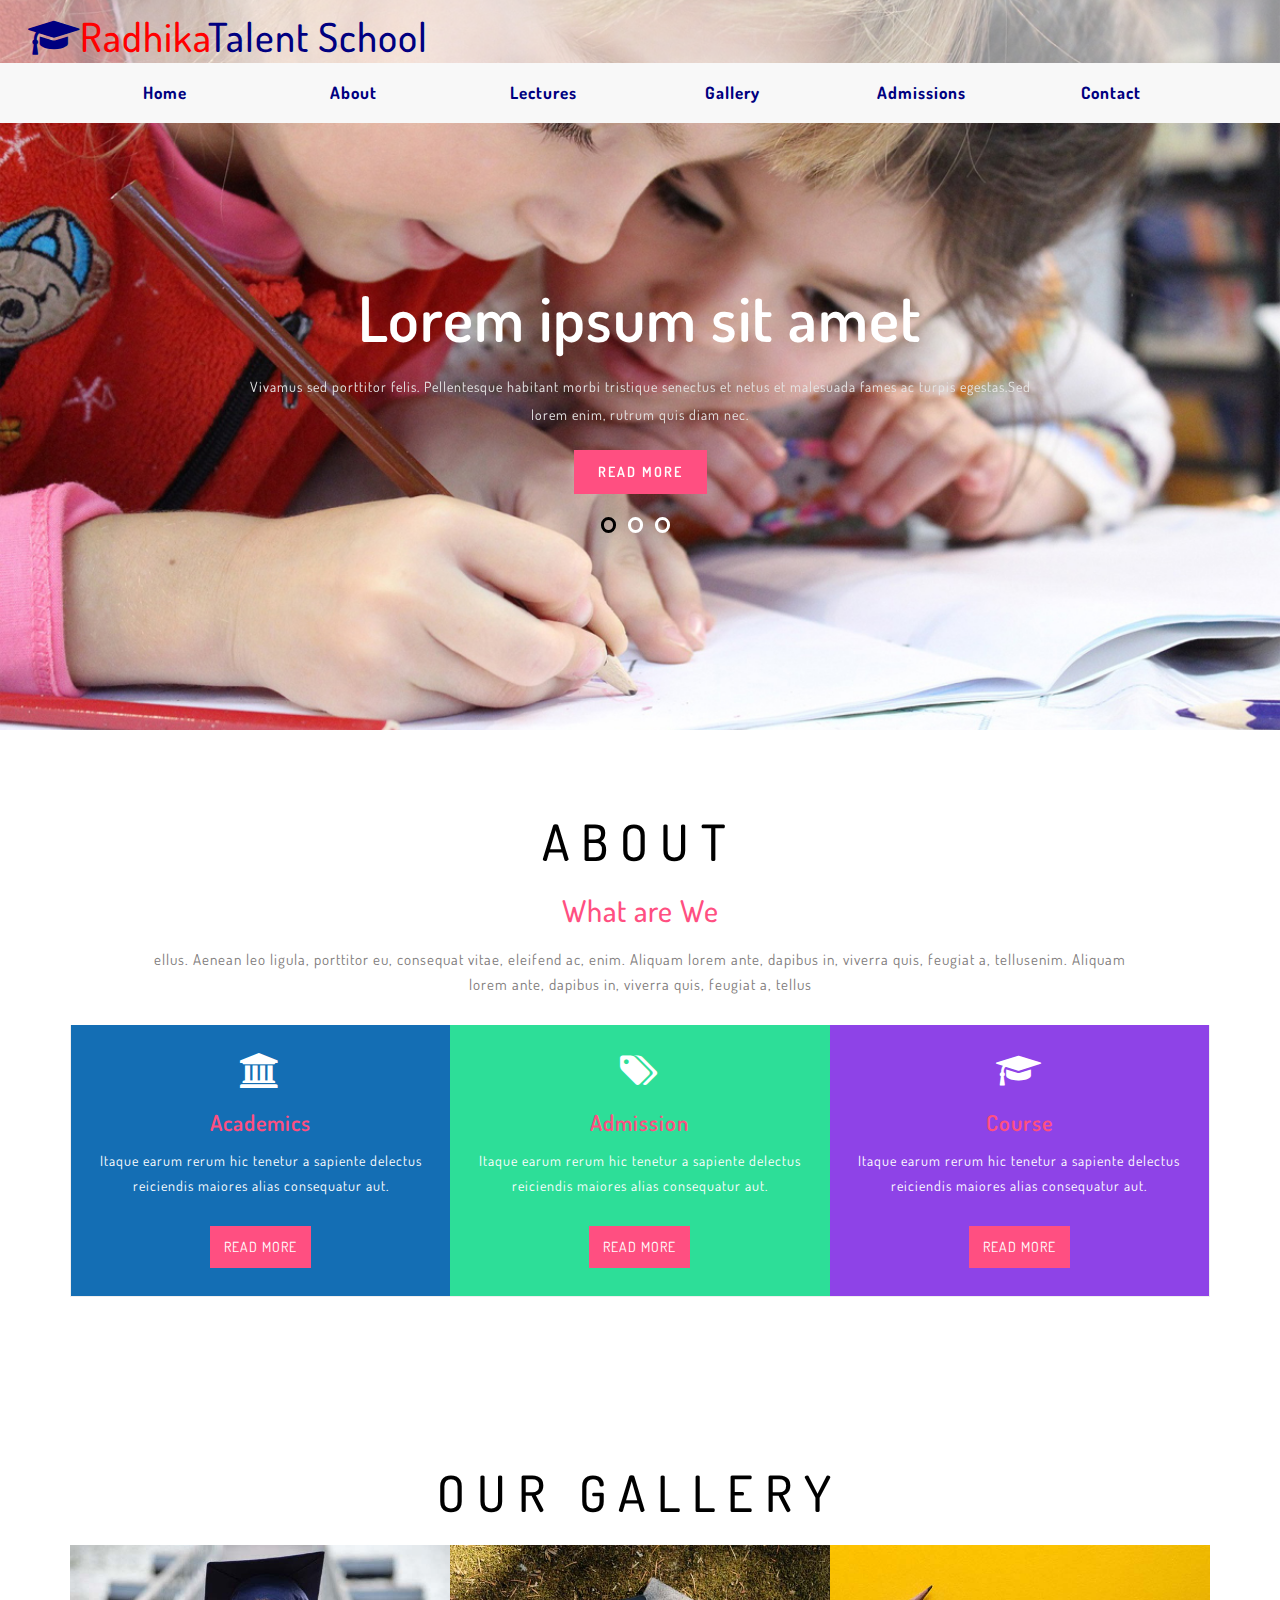
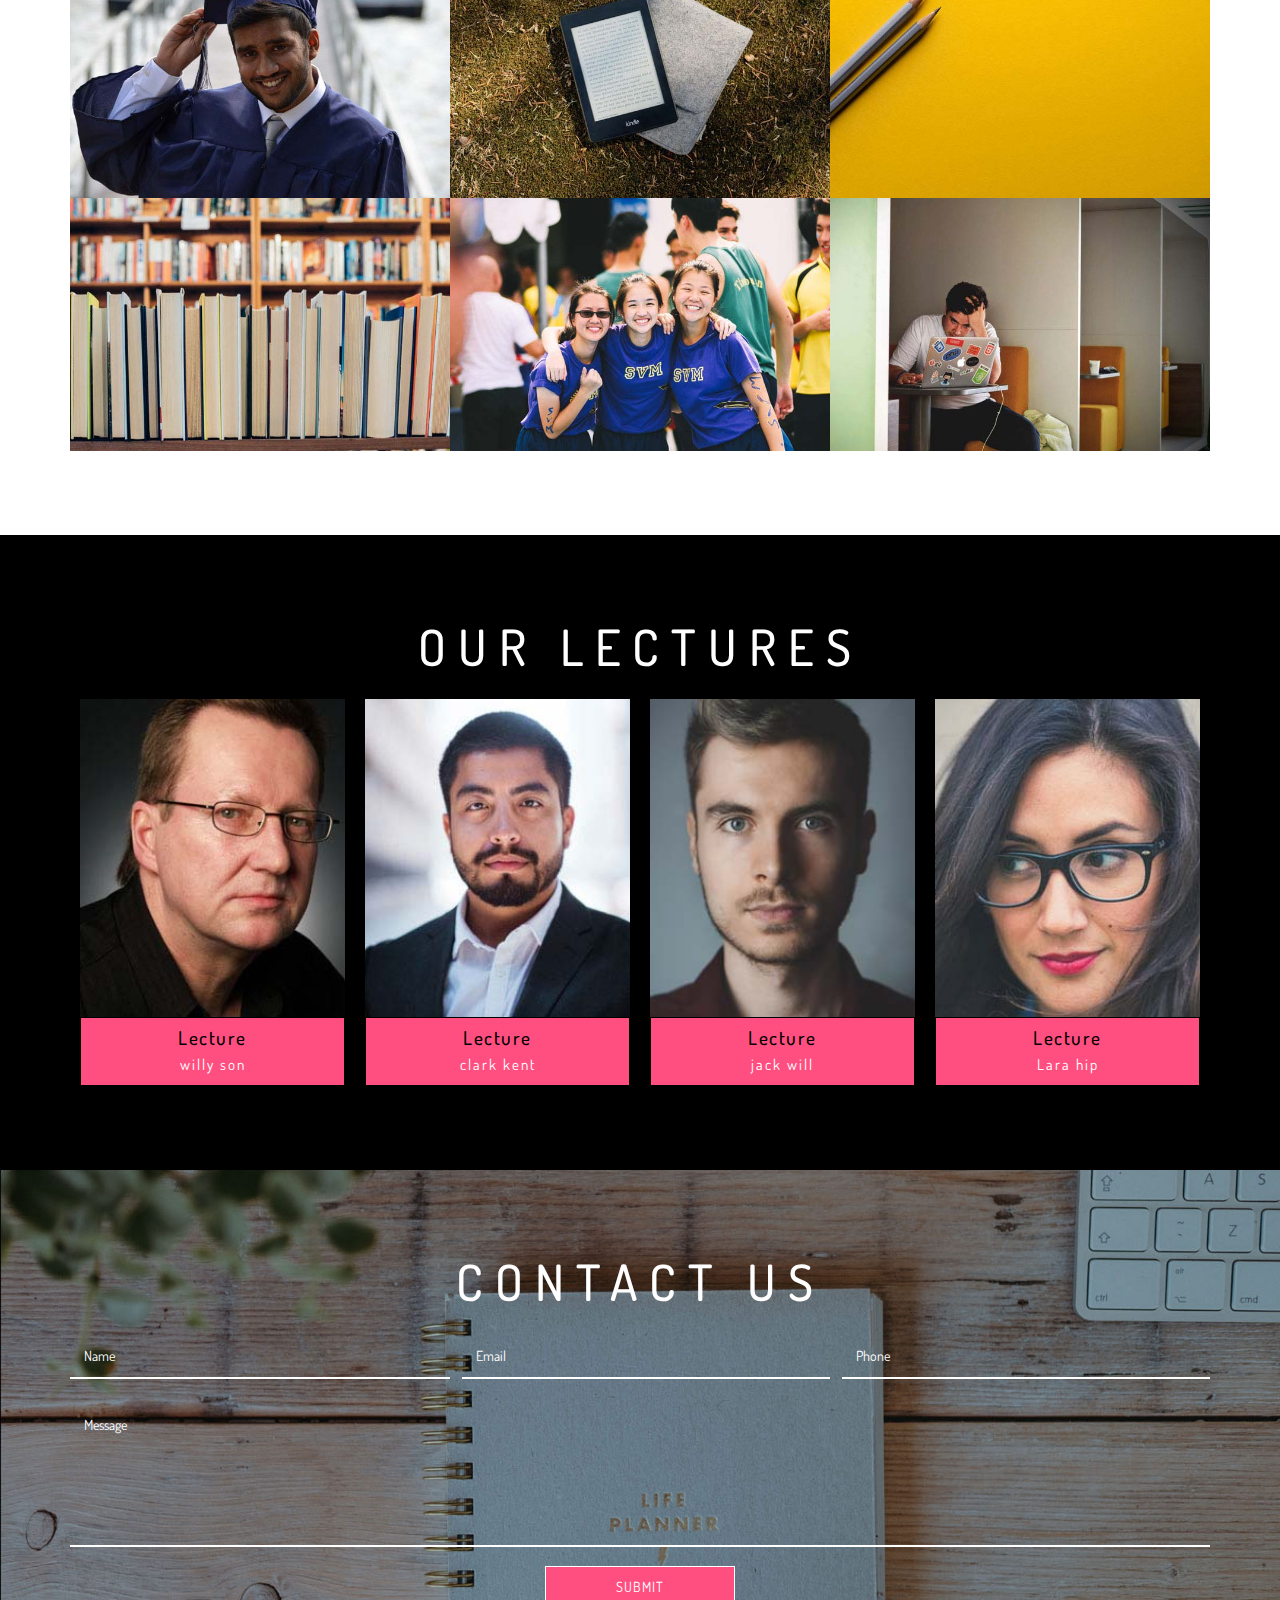
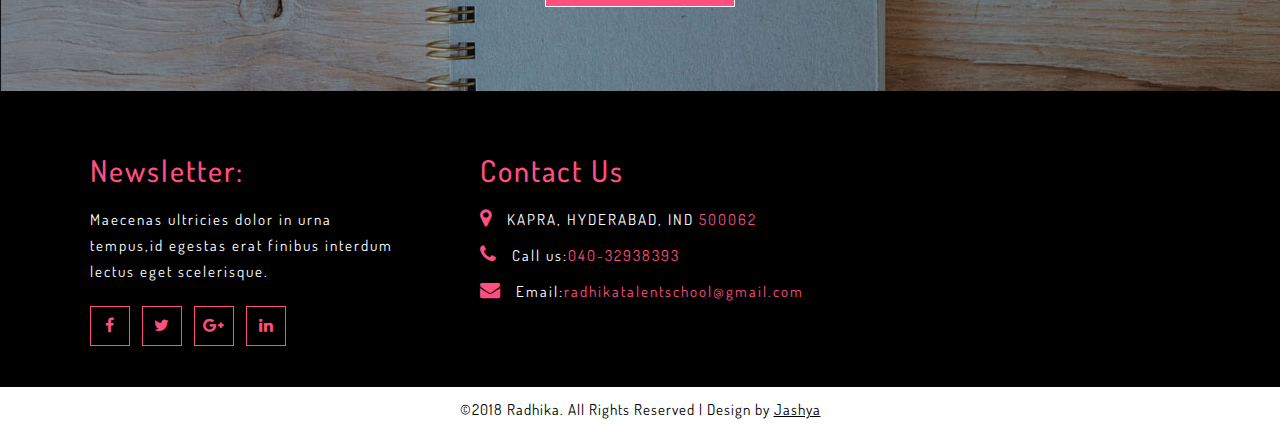
<file: index.html>
<!DOCTYPE html>
<html lang="en">
<head>
	<title>RADHIKA Talent School</title>
	<link rel="shortcut icon" href="images/logo.png">

	<!--meta tags -->
	<meta charset="UTF-8">
	<meta name="viewport" content="width=device-width, initial-scale=1">
	<meta name="keywords" content="Versed Responsive web template, Bootstrap Web Templates, Flat Web Templates, Android Compatible web template, 
Smartphone Compatible web template, free webdesigns for Nokia, Samsung, LG, SonyEricsson, Motorola web design" />
	<script type="application/x-javascript">
		addEventListener("load", function() { setTimeout(hideURLbar, 0); }, false);
		function hideURLbar(){ window.scrollTo(0,1); }
	</script>
	<!--//meta tags ends here-->
	<!--booststrap-->
	<link href="css/bootstrap.css" rel="stylesheet" type="text/css" media="all">

	<!--//booststrap end-->

	<!-- font-awesome icons -->
	<link href="css/font-awesome.css" rel="stylesheet">
	<!-- //font-awesome icons -->
	<!--stylesheets-->
	<link href="css/style.css" rel='stylesheet' type='text/css' media="all">
	<link rel="stylesheet" href="css/lightbox.css">

	<link rel="stylesheet" href="css/flexslider.css" type="text/css" media="screen" />
	<!-- banner text slider-->

	<link href="http://fonts.googleapis.com/css?family=Dosis:300,400,500" rel="stylesheet">
	<!--//style sheet end here-->
</head>

<body>
	<div class="banner-w3">
		<div class="w3-agile-logo">
			<div class=" head-wl">
				<div class="headder-w3">
					<h1><a href="index.html"><span class="fa fa-graduation-cap cap" aria-hidden="true"></span>Radhika<span style="color: #000080">Talent School</span></a></h1>
				</div>

				<div class="clearfix"> </div>
			</div>
		</div>
		<div class="top-nav">
		<nav class="navbar navbar-default navbar-fixed-top">
			<div class="container">
	
	<!-- //header -->

			<div class="navbar-header">
	   			 <button type="button" class="navbar-toggle collapsed" data-toggle="collapse" data-target="#navbar" aria-expanded="false" aria-controls="navbar">
	                <span class="sr-only">Toggle navigation</span>
	                <span class="icon-bar"></span>
	                <span class="icon-bar"></span>
	                <span class="icon-bar"></span>
                </button>
              </div>

				<div id="navbar" class="navbar-collapse collapse">
					<ul class="nav navbar-nav ">
						<li><a href="index.html" class="scroll">Home</a></li>
						<li><a href="#about" class="scroll">About</a></li>
						<li><a href="#team" class="scroll">Lectures</a></li>
						<li><a href="#gallery" class="scroll">Gallery</a></li>
						<li><a href="#" class="scroll">Admissions</a></li>
						<li><a href="#contact" class="scroll">Contact</a></li>
					</ul>
				</div>
			
			</div>
			</nav>	
		</div>

		<div class="container">

			<!-- header -->
			<header>

				<div class="flexslider-info">
					<section class="slider">
						<div class="flexslider">
							<ul class="slides">
								<li>
									<div class="w3l-info">
										<h4>Lorem ipsum sit amet</h4>
										<p>Vivamus sed porttitor felis. Pellentesque habitant morbi tristique senectus et netus et malesuada fames ac turpis
											egestas.Sed lorem enim, rutrum quis diam nec.</p>
										<div class="w3layouts_more-buttn">
											<a href="#" data-toggle="modal" data-target="#myModal">Read More</a>
										</div>
									</div>
								</li>
								<li>
									<div class="w3l-info">
										<h4> dolor a Lorem ipsum</h4>
										<p>Vivamus sed porttitor felis. Pellentesque habitant morbi tristique senectus et netus et malesuada fames ac turpis
											egestas.Sed lorem enim, rutrum quis diam nec.</p>
										<div class="w3layouts_more-buttn">
											<a href="#" data-toggle="modal" data-target="#myModal">Read More</a>
										</div>
									</div>
								</li>
								<li>
									<div class="w3l-info">
										<h4>Lorem ipsum dolor sit </h4>
										<p>Vivamus sed porttitor felis. Pellentesque habitant morbi tristique senectus et netus et malesuada fames ac turpis
											egestas.Sed lorem enim, rutrum quis diam nec.</p>
										<div class="w3layouts_more-buttn">
											<a href="#" data-toggle="modal" data-target="#myModal">Read More</a>
										</div>
									</div>
								</li>
							</ul>
						</div>
					</section>
				</div>
			</header>
		</div>
		<div class="clearfix"> </div>
	</div>

	<!-- //header -->
	<!-- banner-text -->

	<!-- modal -->
	<div class="modal about-modal fade" id="myModal" tabindex="-1" role="dialog">
		<div class="modal-dialog" role="document">
			<div class="modal-content">
				<div class="modal-header">
					<button type="button" class="close" data-dismiss="modal" aria-label="Close"><span aria-hidden="true">&times;</span></button>
					<h4 class="modal-title">Versed</h4>
				</div>
				<div class="modal-body">
					<div class="out-info">
						<img src="images/g1.jpg" alt="" />
						<p>Vivamus elementum semper nisi. Aenean vulputate eleifend tellus. 
						Aenean leo ligula, porttitor eu, consequat vitae, eleifend ac, 
						enim. Aliquam lorem ante, dapibus in, viverra quis, feugiat a, tellu</p>
					</div>
				</div>
			</div>
		</div>
	</div>
	<!-- //modal -->
	<!-- //banner-text end -->
	<!--about-->
	<div class="about " id="about">
		<div class="container">
		<!---728x90--->
			<h3 class="title clr-white">About</h3>
			<!---728x90--->
			<div class="upper-about">
				<h2>What are We</h2>
				<p>ellus. Aenean leo ligula, porttitor eu, consequat vitae, eleifend ac, enim. Aliquam lorem ante, dapibus in, viverra quis,
					feugiat a, tellusenim. Aliquam lorem ante, dapibus in, viverra quis, feugiat a, tellus</p>
			</div>
			<div class="agileits-banner-grids text-center">
				<div class="banner-bottom-girds">
					<div class="col-md-4  col-sm-4 clr1 agileits-banner-grid">
						<span class="fa fa-university banner-icon" aria-hidden="true"></span>
						<h4>Academics</h4>
						<p>Itaque earum rerum hic tenetur a sapiente delectus reiciendis maiores alias consequatur aut.</p>
						<a class="w3_play_icon1" href="#" data-toggle="modal" data-target="#myModal"> read more</a>
					</div>
					<div class="col-md-4 col-sm-4 clr2 agileits-banner-grid">
						<span class="fa fa-tags banner-icon" aria-hidden="true"></span>
						<h4>Admission</h4>
						<p>Itaque earum rerum hic tenetur a sapiente delectus reiciendis maiores alias consequatur aut.</p>
						<a class="w3_play_icon1" href="#" data-toggle="modal" data-target="#myModal"> read more</a>
					</div>
					<div class=" col-md-4 col-sm-4 clr3 agileits-banner-grid">
						<span class="fa fa-graduation-cap banner-icon" aria-hidden="true"></span>
						<h4>Course</h4>
						<p>Itaque earum rerum hic tenetur a sapiente delectus reiciendis maiores alias consequatur aut.</p>
						<a class="w3_play_icon1" href="#" data-toggle="modal" data-target="#myModal"> read more</a>
					</div>
					<div class="clearfix"></div>
				</div>
			</div>
			<!---728x90--->
		</div>
	</div>
	<!--//about-->
	<!-- gallery -->
	<div class="gallery " id="gallery">
		<div class="container">
			<h3 class="title clr-white">Our Gallery</h3>
			<div class="gallery-grids-top">
				<div class="gallery-grids">
					<div class="col-md-4 col-sm-4 col-xs-6 gallery-grid-img">
						<a class="example-image-link w3-agilepic" href="images/g1.jpg" data-lightbox="example-set" data-title="">
							<img class="example-image img-responsive" src="images/g1.jpg" alt=""/> 

						</a>
					</div>
					<div class="col-md-4 col-sm-4 col-xs-6 gallery-grid-img">
						<a class="example-image-link w3-agilepic" href="images/g2.jpg" data-lightbox="example-set" data-title="">
							<img class="example-image img-responsive" src="images/g2.jpg" alt=""/> 
						 
						</a>
					</div>
					<div class="col-md-4 col-sm-4 col-xs-6 gallery-grid-img ">
						<a class="example-image-link w3-agilepic" href="images/g3.jpg" data-lightbox="example-set" data-title="">
							<img class="example-image img-responsive" src="images/g3.jpg" alt=""/> 
							
						</a>
					</div>

					<div class="col-md-4 col-sm-4 col-xs-6 gallery-grid-img ">
						<a class="example-image-link w3-agilepic" href="images/g4.jpg" data-lightbox="example-set" data-title="">
						<img class="example-image img-responsive" src="images/g4.jpg" alt=""/>
							 
						</a>
					</div>
					<div class="col-md-4 col-sm-4 col-xs-6 gallery-grid-img ">
						<a class="example-image-link w3-agilepic" href="images/g5.jpg" data-lightbox="example-set" data-title="">
							<img class="example-image img-responsive" src="images/g5.jpg" alt=""/> 
						
						</a>
					</div>
					<div class="col-md-4 col-sm-4 col-xs-6 gallery-grid-img ">
						<a class="example-image-link w3-agilepic" href="images/g6.jpg" data-lightbox="example-set" data-title="">
							<img class="example-image img-responsive" src="images/g6.jpg" alt=""/>
					
						</a>
					</div>
					<div class="clearfix"> </div>
				</div>
			</div>
		</div>
	</div>

	<!-- team-->
	<div class="team agileits" id="team">
		<div class="team-info">
			<div class="container">
					<h3 class="title">Our Lectures</h3>
					<div class="team-row">
					<div class="col-md-3 col-sm-3 col-xs-6 team-grids">
						<div class="team-agile-img">
							<a href="#"><img src="images/t1.jpg" alt="img"></a>

							<div class="view-caption">

								<ul>
									<li><a href="#"><span class="fa fa-facebook"></span></a></li>
									<li><a href="#"><span class="fa fa-twitter"></span></a></li>
									<li><a href="#"><span class="fa fa-google-plus"></span></a></li>
								</ul>
							</div>

						</div>
						<div class="t-info">
							<h5>Lecture</h5>
							<p>willy son</p>
						</div>
					</div>
					<div class="col-md-3 col-sm-3  col-xs-6 team-grids">
						<div class="team-agile-img">
							<a href="#"><img src="images/t2.jpg" alt="img"></a>
							<div class="view-caption">
								<ul>
									<li><a href="#"><span class="fa fa-facebook"></span></a></li>
									<li><a href="#"><span class="fa fa-twitter"></span></a></li>
									<li><a href="#"><span class="fa fa-google-plus"></span></a></li>

								</ul>
							</div>
						</div>
						<div class="t-info">
							<h5>Lecture</h5>
							<p>clark kent</p>
						</div>
					</div>

			
				<div class="col-md-3 col-sm-3 col-xs-6 team-grids">
					<div class="team-agile-img">
						<a href="#"><img src="images/t3.jpg" alt="img"></a>
						<div class="view-caption">

							<ul>
								<li><a href="#"><span class="fa fa-facebook"></span></a></li>
								<li><a href="#"><span class="fa fa-twitter"></span></a></li>
								<li><a href="#"><span class="fa fa-google-plus"></span></a></li>
							</ul>
						</div>
					</div>
					<div class="t-info">
						<h5>Lecture</h5>
						<p>jack will</p>
					</div>
				</div>
				<div class="col-md-3 col-sm-3 col-xs-6  team-grids">
					<div class="team-agile-img">
						<a href="#"><img src="images/t4.jpg" alt="img"></a>
						<div class="view-caption">
							<ul>
								<li><a href="#"><span class="fa fa-facebook"></span></a></li>
								<li><a href="#"><span class="fa fa-twitter"></span></a></li>
								<li><a href="#"><span class="fa fa-google-plus"></span></a></li>
							</ul>
						</div>
					</div>
					<div class="t-info">
						<h5>Lecture</h5>
						<p>Lara hip</p>
					</div>
				</div>

			</div>
			<div class="clearfix"> </div>
				</div>
		</div>
	</div>
	<!-- //team -->

	<!--contact-->
	<div class="contact" id="contact">
		<div class="container">
			<h3 class="title">CONTACT US</h3>

			<div class="contact-form">
				<form action="#" method="post">
					<div class="col-md-4 col-sm-4 form-right form-left">
						<input type="text" name="name" placeholder="Name" required="">
					</div>
					<div class="col-md-4 col-sm-4 form-right ">
						<input type="email" name="Email" placeholder="Email" required="">
					</div>
					<div class="col-md-4 col-sm-4 form-right ">
						<input type="text" name="phone" placeholder="Phone" required="">
					</div>
					<div class="clearfix"> </div>
					<textarea name="Message" placeholder="Message" required=""></textarea>
					<input type="submit" value="SUBMIT">
				</form>
			</div>
		</div>
	</div>
	<!--//contact-->
	<!--footer-->
	<div class="buttom">
		<div class="container">
			<div class="row">
			<div class="col-md-4 col-sm-4 up-one three-rows">
				<h4>Newsletter:</h4>
				<div class="up-out">
					<p>Maecenas ultricies dolor in urna tempus,id egestas erat finibus interdum lectus eget scelerisque.
					</p>
					<div class="social-icon">

						<span class="fa fa-facebook font-icon" aria-hidden="true"></span>
						<span class="fa fa-twitter font-icon" aria-hidden="true"></span>
						<span class="fa fa-google-plus font-icon" aria-hidden="true"></span>
						<span class="fa fa-linkedin font-icon" aria-hidden="true"></span>
					</div>
				</div>
			</div>
			<div class="col-md-5 col-sm-5 buttom-down three-rows">
				<h4>Contact Us</h4>
				<div class="addres up-out">
					<p><span class="fa fa-map-marker icons-left" aria-hidden="true"></span>KAPRA, HYDERABAD, IND
						<span class="number"> 500062</span></p>

					<p><span class="fa fa-phone icons-left" aria-hidden="true"></span>Call us:<span class="number">040-32938393</span></p>

					<p><span class="fa fa-envelope icons-left" aria-hidden="true"></span>Email:<span class="number"><a href="mailto:radhikatalentschool@gmail.com" class="info">radhikatalentschool@gmail.com</a></span></p>

				</div>
			</div>
			<div class="col-md-3 col-sm-3 buttom-down three-rows">
				<iframe src="https://www.google.com/maps/embed?pb=!1m14!1m8!1m3!1d60887.082291836065!2d78.56001000000002!3d17.486371!3m2!1i1024!2i768!4f13.1!3m3!1m2!1s0x0%3A0x3c354f152fb13ccb!2sRadhika+talent+school!5e0!3m2!1sen!2sin!4v1520578499331" width="300" height="200" frameborder="0" style="border:0" allowfullscreen></iframe>
			</div>
		</div>
			<div class="clearfix"> </div>
		</div>
	</div>
	<footer>
		<p>&copy;2018 Radhika. All Rights Reserved | Design by <a href="http://jashya.com/">Jashya</a></p>
	</footer>

	<!--//footer-->

	<!--js working-->
	<script type='text/javascript' src='js/jquery-2.2.3.min.js'></script>
	<script type="text/javascript" src="js/modernizr-2.6.2.min.js"></script>
	<script src="js/bootstrap.js"></script>
	<!-- //js  working-->
	<!--FlexSlider-->

	<script defer src="js/jquery.flexslider.js"></script>
	<script type="text/javascript">
		$(window).load(function () {
			$('.flexslider').flexslider({
				animation: "slide",
				start: function (slider) {
					$('body').removeClass('loading');
				}
			});
		});
	</script>
	<!--End-slider-script-->
	<!--gallery script-->
	<script src="js/lightbox-plus-jquery.min.js"></script>
	<!--//gallery script-->


	<!-- start-smoth-scrolling -->
	<script type="text/javascript" src="js/move-top.js"></script>
	<script type="text/javascript" src="js/easing.js"></script>
	<script type="text/javascript">
		jQuery(document).ready(function ($) {
			$(".scroll").click(function (event) {
				event.preventDefault();
				$('html,body').animate({ scrollTop: $(this.hash).offset().top }, 900);
			});
		});
	</script>
	<!-- start-smoth-scrolling -->
	<!-- here stars scrolling icon -->
	<script type="text/javascript">
		$(document).ready(function () {
			
				var defaults = {
				containerID: 'toTop', // fading element id
				containerHoverID: 'toTopHover', // fading element hover id
				scrollSpeed: 1200,
				easingType: 'linear' 
				};
			

			$().UItoTop({ easingType: 'easeOutQuart' });

		});
	</script>
	<!-- //here ends scrolling icon -->
</body>


<!-- Mirrored from p.w3layouts.com/demos_new/template_demo/04-01-2018/versed-demo_Free/668048310/web/index.html by HTTrack Website Copier/3.x [XR&CO'2014], Fri, 09 Mar 2018 06:24:23 GMT -->
</html>
</file>
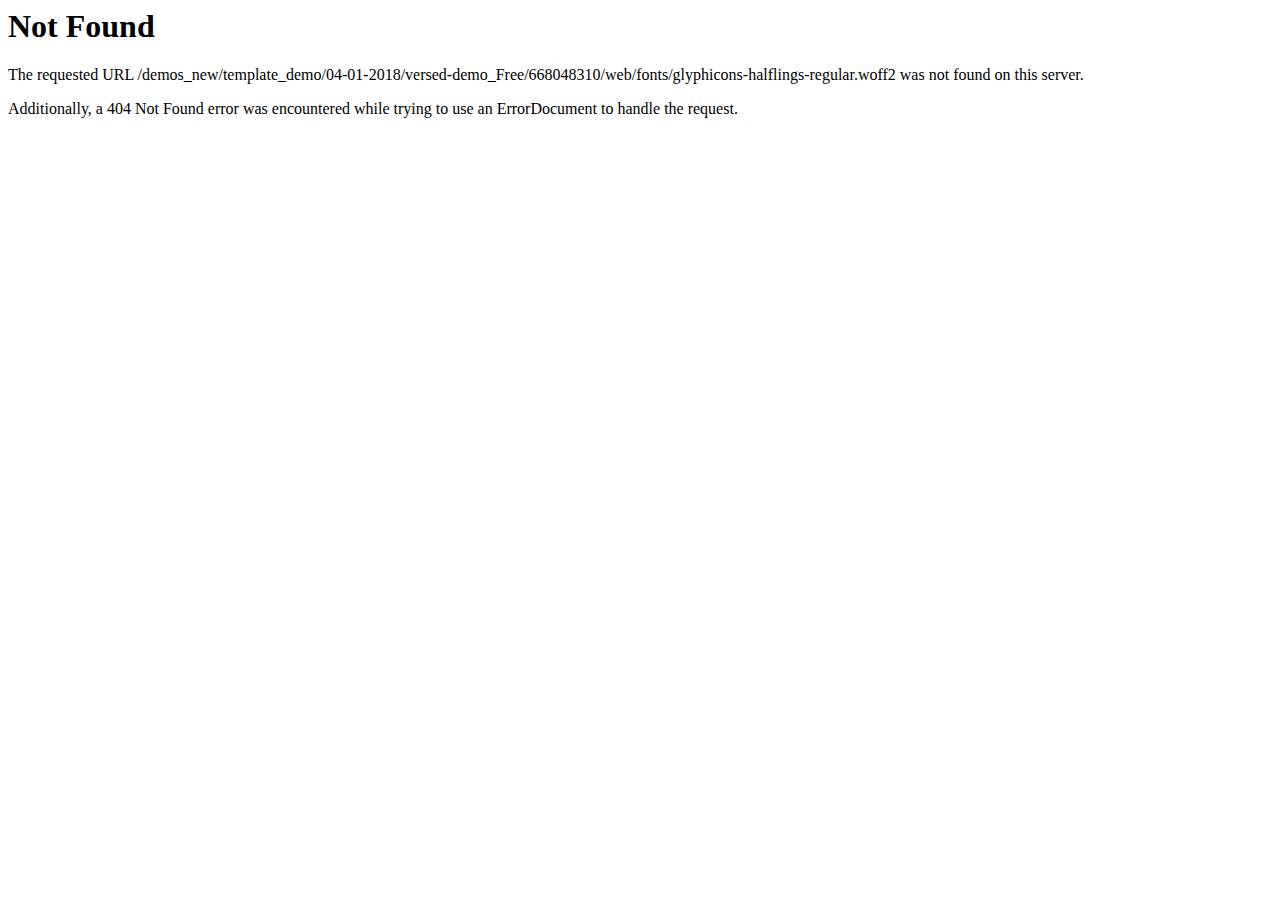
<file: fonts/glyphicons-halflings-regular-2.html>
<!DOCTYPE HTML PUBLIC "-//IETF//DTD HTML 2.0//EN">
<html><head>
<title>404 Not Found</title>
</head><body>
<h1>Not Found</h1>
<p>The requested URL /demos_new/template_demo/04-01-2018/versed-demo_Free/668048310/web/fonts/glyphicons-halflings-regular.woff2 was not found on this server.</p>
<p>Additionally, a 404 Not Found
error was encountered while trying to use an ErrorDocument to handle the request.</p>
</body></html>
</file>
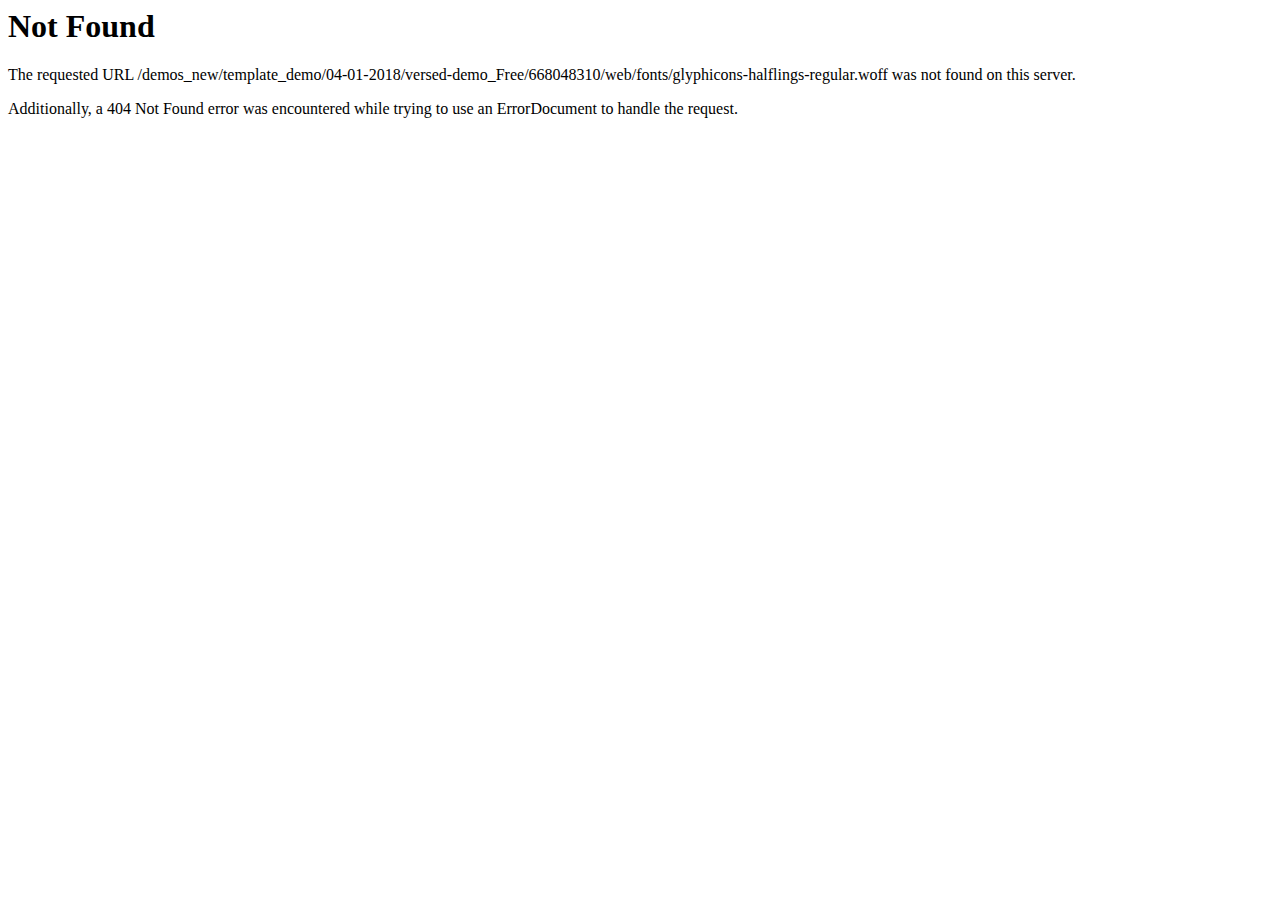
<file: fonts/glyphicons-halflings-regular-3.html>
<!DOCTYPE HTML PUBLIC "-//IETF//DTD HTML 2.0//EN">
<html><head>
<title>404 Not Found</title>
</head><body>
<h1>Not Found</h1>
<p>The requested URL /demos_new/template_demo/04-01-2018/versed-demo_Free/668048310/web/fonts/glyphicons-halflings-regular.woff was not found on this server.</p>
<p>Additionally, a 404 Not Found
error was encountered while trying to use an ErrorDocument to handle the request.</p>
</body></html>
</file>
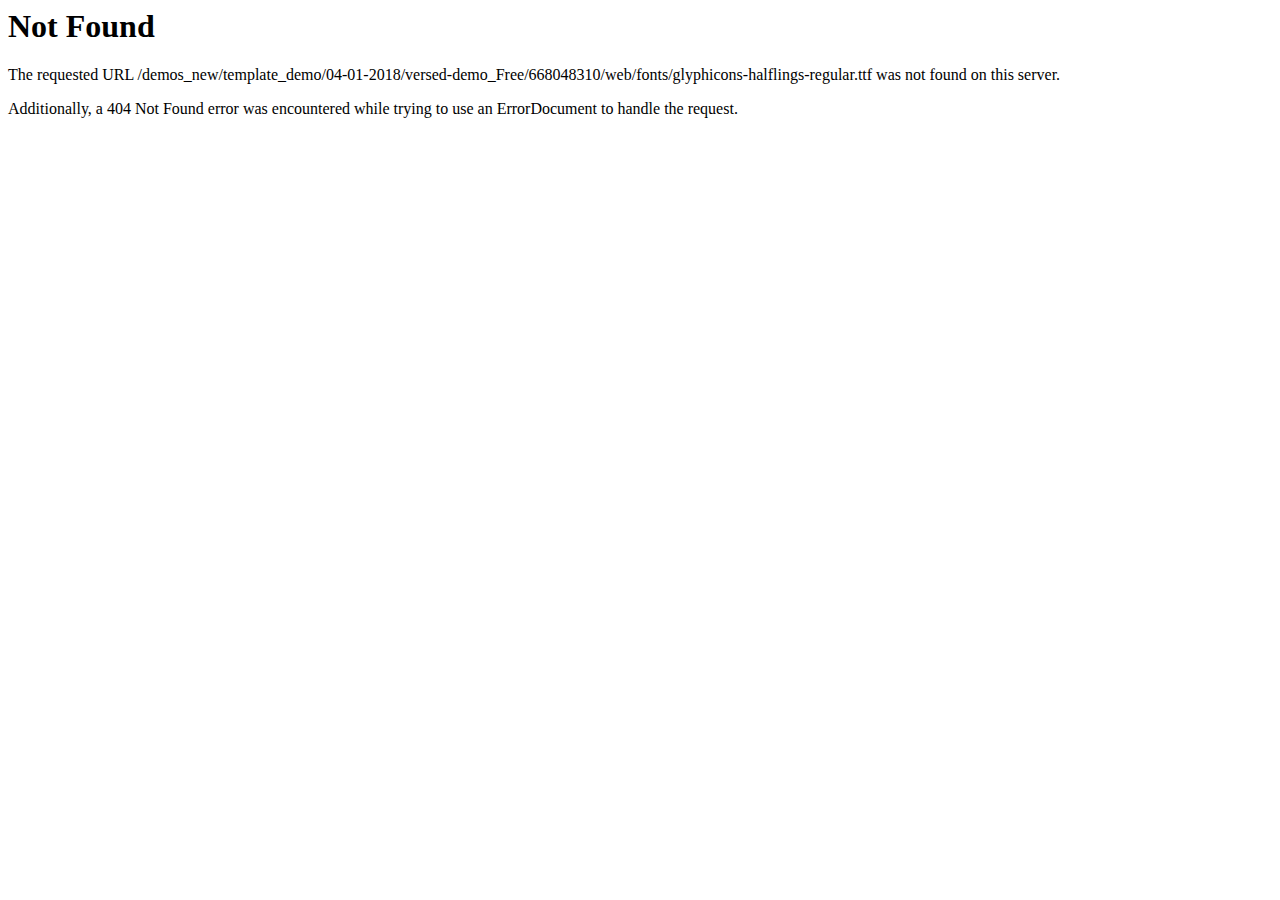
<file: fonts/glyphicons-halflings-regular-4.html>
<!DOCTYPE HTML PUBLIC "-//IETF//DTD HTML 2.0//EN">
<html><head>
<title>404 Not Found</title>
</head><body>
<h1>Not Found</h1>
<p>The requested URL /demos_new/template_demo/04-01-2018/versed-demo_Free/668048310/web/fonts/glyphicons-halflings-regular.ttf was not found on this server.</p>
<p>Additionally, a 404 Not Found
error was encountered while trying to use an ErrorDocument to handle the request.</p>
</body></html>
</file>
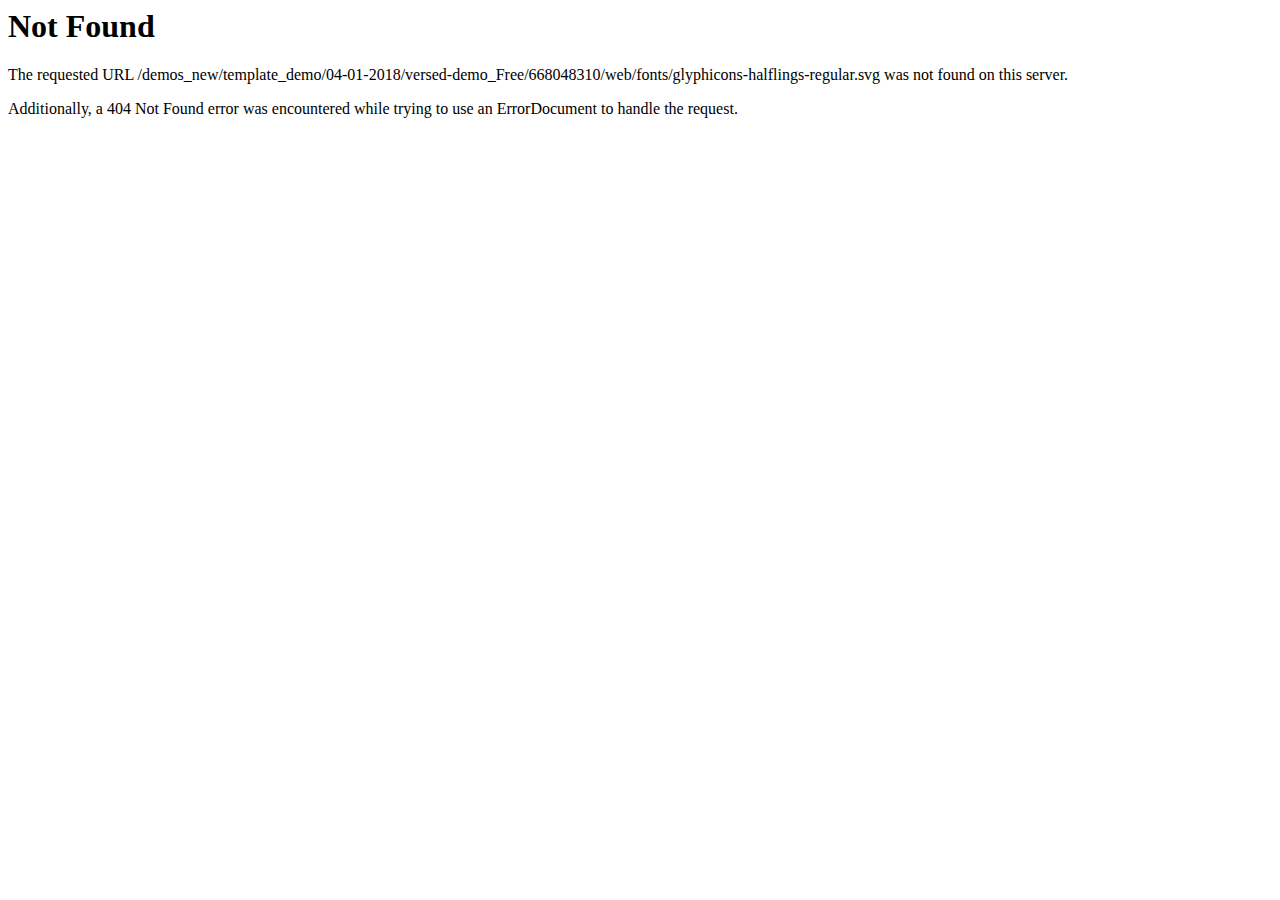
<file: fonts/glyphicons-halflings-regular-5.html>
<!DOCTYPE HTML PUBLIC "-//IETF//DTD HTML 2.0//EN">
<html><head>
<title>404 Not Found</title>
</head><body>
<h1>Not Found</h1>
<p>The requested URL /demos_new/template_demo/04-01-2018/versed-demo_Free/668048310/web/fonts/glyphicons-halflings-regular.svg was not found on this server.</p>
<p>Additionally, a 404 Not Found
error was encountered while trying to use an ErrorDocument to handle the request.</p>
</body></html>
</file>
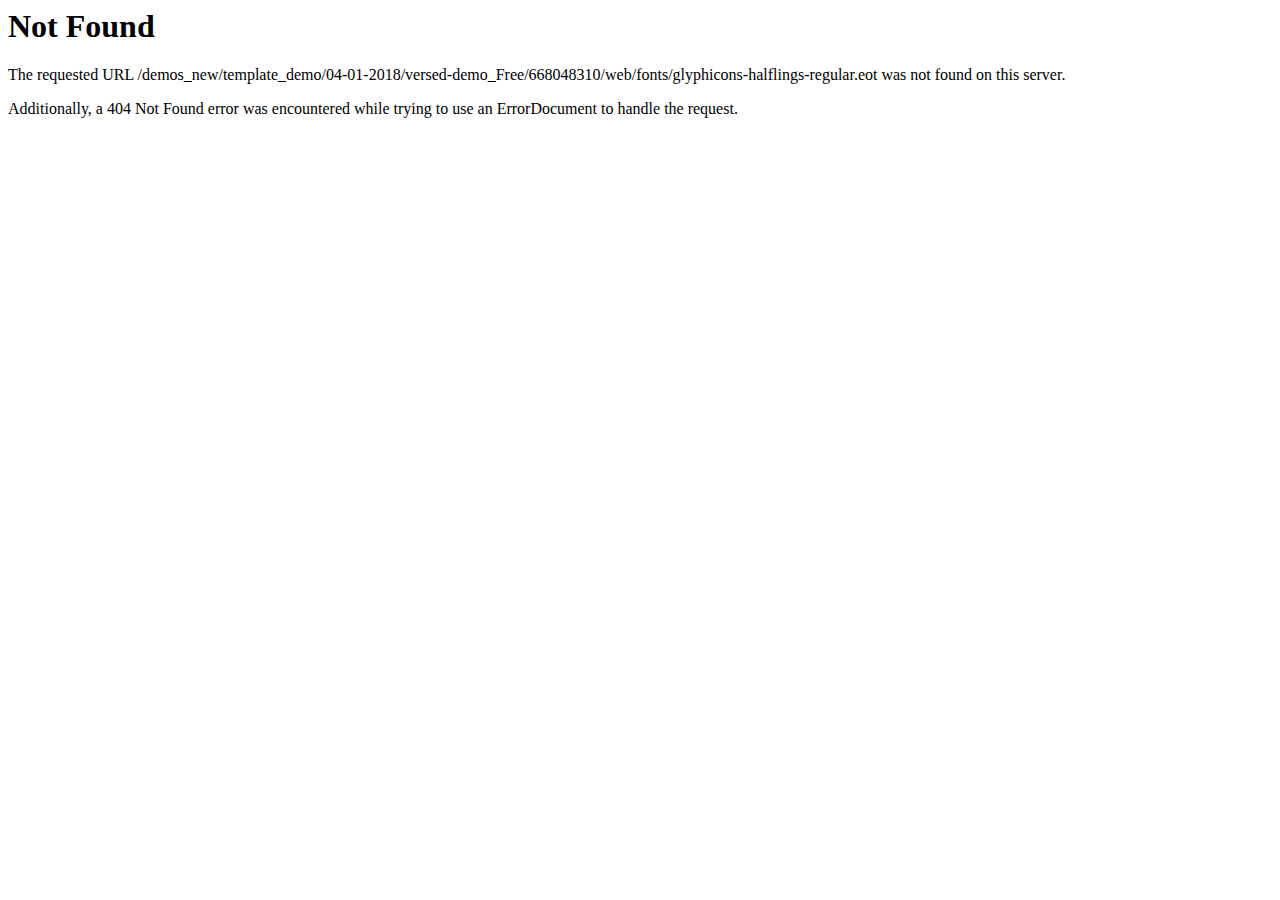
<file: fonts/glyphicons-halflings-regular.html>
<!DOCTYPE HTML PUBLIC "-//IETF//DTD HTML 2.0//EN">
<html><head>
<title>404 Not Found</title>
</head><body>
<h1>Not Found</h1>
<p>The requested URL /demos_new/template_demo/04-01-2018/versed-demo_Free/668048310/web/fonts/glyphicons-halflings-regular.eot was not found on this server.</p>
<p>Additionally, a 404 Not Found
error was encountered while trying to use an ErrorDocument to handle the request.</p>
</body></html>
</file>
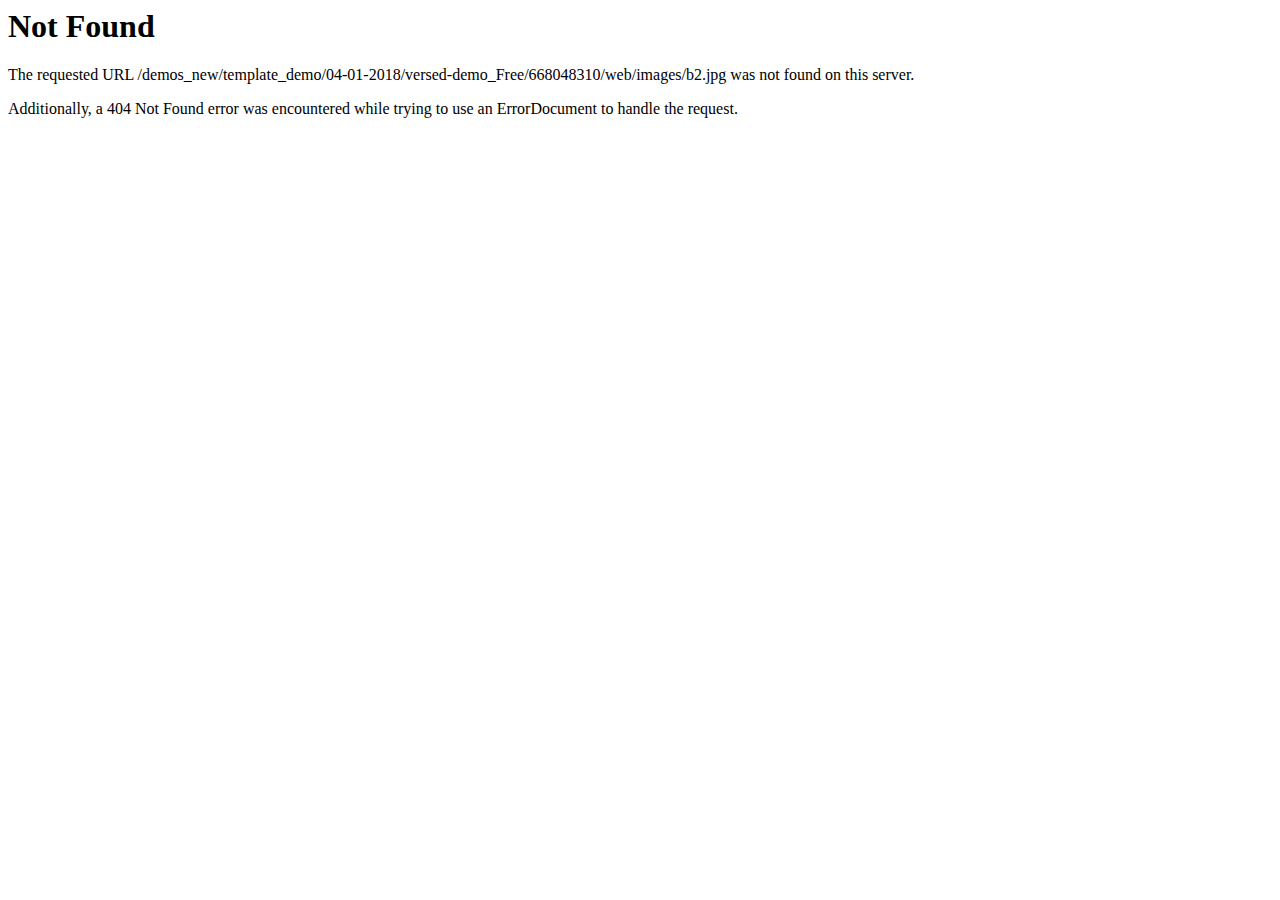
<file: images/b2.html>
<!DOCTYPE HTML PUBLIC "-//IETF//DTD HTML 2.0//EN">
<html><head>
<title>404 Not Found</title>
</head><body>
<h1>Not Found</h1>
<p>The requested URL /demos_new/template_demo/04-01-2018/versed-demo_Free/668048310/web/images/b2.jpg was not found on this server.</p>
<p>Additionally, a 404 Not Found
error was encountered while trying to use an ErrorDocument to handle the request.</p>
</body></html>
</file>
<file: css/style.css>
/*--
Author: W3layouts
Author URL: http://w3layouts.com
License: Creative Commons Attribution 3.0 Unported
License URL: http://creativecommons.org/licenses/by/3.0/
--*/
html,body{
	padding:0;
	margin:0;
	background:#fff;
	letter-spacing:1px;
font-family: 'Dosis', sans-serif;
}
body a{outline:none;
    transition:0.5s all;
	-webkit-transition:0.5s all;
	-moz-transition:0.5s all;
	-o-transition:0.5s all;
	-ms-transition:0.5s all;
	text-decoration:none;
}
body a:hover {
	text-decoration: none;
}

body a:focus, a:hover {
	text-decoration: none;
}
.clear{clear:both;}
input[type="button"],input[type="submit"]{
	transition:0.5s all;
	-webkit-transition:0.5s all;
	-moz-transition:0.5s all;
	-o-transition:0.5s all;
	-ms-transition:0.5s all;
	letter-spacing:1px;
	font-family: 'Dosis', sans-serif;
}
h1,h2,h3,h4,h5,h6{
	margin:0;	
	padding:0;
font-family: 'Dosis', sans-serif;
	letter-spacing:1px;
}	
p{
	margin:0;
	padding:0;
	letter-spacing:1px;
font-family: 'Dosis', sans-serif;

}
ul{
	margin:0;
	padding:0;
}
/*-- //header --*/ 
/*-- //Reset-Code --*/
.about,.services,.gallery,.contact,.team {padding:6em 0;}
.services,.team{background:#000;}

.title {
        font-size: 50px;
    text-align: center;
    color: #fff;
    margin-bottom: 25px;
    text-transform: uppercase;
    letter-spacing: 12px;
}
.clr-white{color: #000;}
/*-- header --*/
/*--header start here--*/
.top-nav{
background: #fff;}
.banner {
    background: url(../images/b2.html)no-repeat center;
    background-size: cover;
    min-height: 800px;
}
.nav > li > a {
    position: relative;
    display: block;
}
nav.navbar.navbar-default.navbar-fixed-top {
	    position: absolute;
		    border: none;
}

.navbar-nav {
    float:none; 
    margin: 0;
}
.navbar-nav > li {
    text-align: center;
	width:16.6%;
}
div#navbar {
    padding: 0px ;
}
ul.nav.navbar-nav li a {
    font-size:17px;
    color: #000080;
    font-weight: bold;
	padding: 20px 0px;
		    transition: 0.5s all;
    -webkit-transition: 0.5s all;
    -moz-transition: 0.5s all;
    -o-transition: 0.5s all;
    -ms-transition: 0.5s all;
}
ul.nav.navbar-nav li a:hover{
	    background: rgba(0, 0, 255, 0);
	 border-right: 3px solid #000080;
      border-left: 3px solid #000080;
    color: #000;
		transition:0.5s all;
	-webkit-transition:0.5s all;
	-moz-transition:0.5s all;
	-o-transition:0.5s all;
	-ms-transition:0.5s all;
}
.navbar-fixed-top {
    top: 63px;
}
/*--end nav bar--*/
/*-- search --*/
.search-w3ls {
	margin-top:5px;
	float:right;
display:inline-block;
	width:200px;
    border: 3px solid #000;
}
input#search2 {
    font-size: 16px;
    font-weight: normal;
    color: #fff;
    height: 40px;
	outline:none;
	background-color:transparent;
}
.search-w3ls button.btn.btn-default {
	    width: 40px;
    height: 40px;
    background: #050113;
    outline: none;
    color: #fff;
    border: none;
	border-radius:0;
}
.navbar-inverse {
    background-color:rgba(255, 0, 0, 0);
    border-color:transparent;
}
.navbar-wrapper .nav>li>a {
     position: relative; 
    display: block;
    padding: 10px 15px;
    font-size:16px;
    font-weight:normal;
    margin:0 10px;
}
.navbar-inverse .navbar-nav>.active>a, .navbar-inverse .navbar-nav>.active>a:focus, .navbar-inverse .navbar-nav>.active>a:hover {
    color: #fff;
    background-color: rgba(8, 8, 8, 0);
}

/*-- //search --*/
.w3-agile-logo {
    padding: 1em 2em ;
    background: rgba(253, 254, 255, 0.53);
}
.head-wl {
    text-align: center;

    margin: 0 auto;
}
.headder-w3 {
	float:left;
    display: inline-block;
}

.head-wl h1 a {
    color:red;
    font-size: 40px;
}
.head-wl h1 a span{color:#000080;}
/*-- banner--*/ 
.navbar {margin-bottom:0em;}
.banner-w3{background: url(../images/b2.jpg)no-repeat center;
    background-size: cover;
    min-height: 800px;
	
}
.w3l-info {
    margin-top: 20em;
}
.w3l-info h4{
    font-size: 63px;
    color: #ffffff;
	font-weight:600;
}
.w3l-info p{font-size: 14px;
    letter-spacing: 1px;
    color: #e6e6e6;
    padding: 0px 19em;
    line-height: 2em;
    text-align: center;
	margin:1.5em 0;}
	.w3layouts_more-buttn a {
    font-size: 14px;
    color: #fff;
    font-weight: 600;
    text-decoration: none;
    text-transform: uppercase;
    display: inline-block;
    letter-spacing: 2px;
    background:#ff4f81;
    outline: none;
    padding: 10px 22px;
    border: 2px solid #ff4f81;
}
.w3layouts_more-buttn a:hover {
    background: #fff;
    color: #000;
}
/*-- //banner --*/ 
img {    width: 100%;
}
.out-info p{ 
   font-size: 15px;
    letter-spacing: 2px;
    color: #000;
    padding: 10px;
    line-height: 27px;
}
h4.modal-title{ 
   font-size: 32px;
    color: #ff4f81;
    letter-spacing: 2px;
    text-align: center;}
/*-- about --*/ 
.upper-about{text-align:center;
margin-bottom:2em;}
.upper-about h2{font-size: 30px;
    color: #ff4f81;
    text-align: center;
}
.upper-about p{    font-size: 15px;
line-height:25px;
    color: #807b7b;
    padding:20px 137px 0px;
}
.banner-bottom-girds {
    border: 1px solid rgba(226, 226, 226, 0.56);
    border-width: 0px 1px 1px;
}
.agileits-banner-grid:hover {
	-webkit-box-shadow: 2px 15px 70px 2px rgba(0,0,0,0.75);
-moz-box-shadow: 2px 15px 70px 2px rgba(0,0,0,0.75);
box-shadow: 2px 15px 70px 2px rgba(0,0,0,0.75);

}
.agileits-banner-grid {
    padding: 2em;
	transition:0.5s all;
	-webkit-transition:0.5s all;
	-moz-transition:0.5s all;
	-o-transition:0.5s all;
	-ms-transition:0.5s all;
}
.agileits-banner-grid:hover span.banner-icon, .bg-w3ls-active span.banner-icon {
    color: #000; 
}
.agileits-banner-grid h4 {
    font-size: 22px;
    margin: 1em 0 0;
     color: #ff4f81; 
    font-weight: 600;
}
span.banner-icon {
    color: #fff;
    font-size: 2.5em;
}
.agileits-banner-grid:hover.agileits-banner-grid p,.bg-w3ls-active.agileits-banner-grid p {
    color: #fff;
}
.agileits-banner-grid p {
	line-height:25px;
       margin: 1em auto 2em;
    font-size: 14px;
    color: #fff;
}
a.w3_play_icon1 {
    border: none;
    outline: none;
    background: #ff4f81;
    padding:11px 14px;
    color: #fff;
	display: inline-block;
    text-decoration: none;
    text-transform: uppercase;
    letter-spacing: 1px;
    font-size: 14px;
    transition: .5s ease-in;
    -webkit-transition: .5s ease-in;
    -moz-transition: .5s ease-in;
    -o-transition: .5s ease-in;
    -ms-transition: .5s ease-in;
}
a.w3_play_icon1:hover {
    text-decoration: none;
    background: #fff;
    color: #000;
    transition: .5s ease-in;
    -webkit-transition: .5s ease-in;
    -moz-transition: .5s ease-in;
    -o-transition: .5s ease-in;
    -ms-transition: .5s ease-in;
}
.clr1{background:#146eb4}
.clr2{background:#2dde98}
.clr3{background:#8e43e7}
/*-- //about --*/
/*-- services --*/  

.up-border{
    padding: 25px 18px;
	-webkit-box-shadow:2px 15px 70px 2px rgba(144, 130, 130, 0.28);
    -moz-box-shadow:2px 15px 70px 2px rgba(144, 130, 130, 0.28);
    box-shadow: 2px 15px 70px 2px rgba(144, 130, 130, 0.28);
	    background: #fff;
	    transition: .5s ease-in;
    -webkit-transition: .5s ease-in;
    -moz-transition: .5s ease-in;
    -o-transition: .5s ease-in;
    -ms-transition: .5s ease-in;
}
.up-border:hover{-webkit-box-shadow:0px 0px 0px 2px rgba(241, 236, 236, 0.21);
    -moz-box-shadow:0px 0px 0px 2px rgba(241, 236, 236, 0.21);
    box-shadow:0px 0px 0px 2px rgba(241, 236, 236, 0.21);
	border:0px;
}
.our-advantages-grd-left {
	   margin: 0px 0px 19px;
    text-align: center;
   line-height: 73px;
    height: 64px;
	width:64px;
    border-radius: 164px;
    -webkit-border-radius: 160px;
    -moz-border-radius: 160px;
    -ms-border-radius: 160px;
    -o-border-radius: 160px;
    background: #ff4f81;
}
.our-advantages-grd-left span{
    color: #fff;
    font-size: 26px;
}
.our-advantages-grd-right h4 {
    font-size: 16px;
    color: #000;
	letter-spacing: 1px;
    text-transform: capitalize;
    line-height: 31px;
}
.icons-left {
    font-size: 20px;
    margin-right: 20px;
    color: #ff4f81;
}
.one,.two{margin-bottom:30px;}
.our-advantages-grd-to-right{    padding: 0px;
    border-left: 2px solid #ff4f81;
    padding-left: 18px;
	text-align:center;
}
.our-advantages-grd-to-right p {
    color: #999;
    font-size: 14px;
    margin: 0;
    line-height: 26px;
}
.our-advantages-grd-to-right a {
    color: #000;
    text-decoration: none;
    font-size: 14px;
    margin-top: 25px;
    text-align: center;
    display: inline-block;
    transition: 0.5s all;
    -webkit-transition: 0.5s all;
    -o-transition: 0.5s all;
    -moz-transition: 0.5s all;
    -ms-transition: 0.5s all;
    outline: none;
    border: 1px solid #000;
    padding: 8px 24px;
    border-radius: 20px;
    letter-spacing: 2px;
    background-color: white;
}
.our-advantages-grd-to-right a:hover {
    color: #fff;
    background-color: #ff4f81;
    border-color: #ff2b67;
    transition: 0.5s all;
    -webkit-transition: 0.5s all;
    -o-transition: 0.5s all;
    -moz-transition: 0.5s all;
    -ms-transition: 0.5s all;
}
/*-- //services --*/ 
/*-- gallery --*/  
.gallery-grid-img{padding:0px}
.w3-agilepic:hover { 
background:#fff;
    -webkit-transform: rotateY(0) rotateX(0);
	-moz-transform: rotateY(0) rotateX(0);
	-o-transform: rotateY(0) rotateX(0);
	-ms-transform: rotateY(0) rotateX(0);
	transform: rotateY(0) rotateX(0);
}
/*-- //gallery --*/
/*-- team --*/ 
.t-info{text-align:center;
             border: 1px solid #000;
    padding: 10px;
	background:#ff4f81;
}
.t-info h5{font-size:19px;
          color:#000;
		  padding-bottom: 5px;
		  letter-spacing:1.5px;
		  }
.t-info p{font-size:15px;
letter-spacing:2px;
color:#fff;}		  
.team-agile-img {
	width:100%;
  background-color: #FFF;
  display: block; 
  overflow: hidden;
  position: relative; 
  -webkit-transition: all 0.5s;
  -moz-transition: all 0.5s;
  -ms-transition: all 0.5s;
  -o-transition: all 0.5s;
  transition: all 0.5s;
  opacity: 1;
  filter: alpha(opacity=100);
}
.team-agile-img img { 
  width: 100%;
  -webkit-transition: all 0.5s;
  -moz-transition: all 0.5s;
  -ms-transition: all 0.5s;
  -o-transition: all 0.5s;
  transition: all 0.5s;
}
.team-agile-img:before {
  content: '';
  background-color: rgba(0, 0, 0, 0);
  left: 0;
  top: 0;
  right: 0;
  bottom: 0;
  position: absolute;
  -webkit-transition: all 0.5s;
  -moz-transition: all 0.5s;
  -ms-transition: all 0.5s;
  -o-transition: all 0.5s;
  transition: all 0.5s;
}
.team-agile-img:hover {
  cursor: pointer;
}
.team-grids{padding:0PX 10PX;}
.team-agile-img:hover .view-caption {
  -moz-transform: translateY(0%) scale(1);
  -o-transform: translateY(0%) scale(1);
  -ms-transform: translateY(0%) scale(1);
  -webkit-transform: translateY(0%) scale(1);
  transform: translateY(0%) scale(1);
}
.view-caption {
    background-color:rgba(1, 4, 6, 0.45);
    bottom: 0;
    left: 0;
    padding: 15px 20px;
    position: absolute;
    right: 0;
    text-align: center;
    z-index: 99;
    -webkit-transition: all 0.5s;
    -moz-transition: all 0.5s;
    -ms-transition: all 0.5s;
    -o-transition: all 0.5s;
    transition: all 0.5s;
    -moz-transform: translateY(150%) scale(1.5);
    -o-transform: translateY(150%) scale(1.5);
    -ms-transform: translateY(150%) scale(1.5);
    -webkit-transform: translateY(150%) scale(1.5);
    transform: translateY(150%) scale(1.5);
}
.view-caption ul {

  display: inline-block;
}
.view-caption ul li {
  display: inline-block;
}
.view-caption ul li a {
    background-color: #fff;
    border-radius: 50%;
    color: #095880;
    display: inline-block;
    margin: 0 2px;
    height: 28px;
    text-align: center;
    line-height: 30px;
    width: 28px;
    -webkit-transition: all 0.5s;
    -moz-transition: all 0.5s;
    -ms-transition: all 0.5s;
    -o-transition: all 0.5s;
    transition: all 0.5s;
    -moz-transform: scale(1);
    -o-transform: scale(1);
    -ms-transform: scale(1);
    -webkit-transform: scale(1);
    transform: scale(1);
}
.view-caption ul li a:hover {
  -moz-transform: scale(1.2);
  -o-transform: scale(1.2);
  -ms-transform: scale(1.2);
  -webkit-transform: scale(1.2);
  transform: scale(1.2);
}
/*-- //team --*/ 
/*--contact--*/
.contact {
    background: url(../images/c1.jpg) no-repeat 0px 0px;
    background-size: cover;
}
.contact-form {
    width: 100%;
    margin: 0 auto;
    text-align: center;
}
.info ul {
    padding: 0;
    list-style: none;
}
.contact-form p {
    color: #999;
    margin: 1em 0 3em;
}
.form-left {
    padding-left: 0;
}

.contact input[type="text"],input[type="email"]{
    width: 100%;
    color: #fff;
    background: none;
    outline: none;
    font-size: 1em;
    padding: .8em 1em;
    margin-bottom: 2em;
    border: none;
    border-bottom: solid 2px #fff;
    -webkit-appearance: none;
    display: inline-block;
		transition:all 0.5s ease-in-out;
	-webkit-transition:all 0.5s ease-in-out;
	-moz-transition:all 0.5s ease-in-out;
	-o-transition:all 0.5s ease-in-out;
	-ms-transition:all 0.5s ease-in-out;
}
 
::-webkit-input-placeholder { /* Chrome/Opera/Safari */
     color: #fff;
}
::-moz-placeholder { /* Firefox 19+ */
    color: #fff;
}
:-ms-input-placeholder { /* IE 10+ */
     color: #fff;
}
:-moz-placeholder { /* Firefox 18- */
    color: #fff;
}
.contact textarea {
    resize: none;
    width: 100%;
    background: none;
    color: #fff;
    font-size: 1em;
    outline: none;
    padding: .6em 1em;
    border: none;
    border-bottom: solid 2px #fff;
    min-height: 10em;
    -webkit-appearance: none;
		transition:all 0.5s ease-in-out;
	-webkit-transition:all 0.5s ease-in-out;
	-moz-transition:all 0.5s ease-in-out;
	-o-transition:all 0.5s ease-in-out;
	-ms-transition:all 0.5s ease-in-out;
}
.contact input[type="submit"] {
    outline: none;
    color: #fff;
    padding: 0.7em 5em;
    font-size: 14px;
    margin: 1em 0 0 0;
	border:1px solid #fff;
    -webkit-appearance: none;
    background: #ff4f81;
    transition: 0.5s all;
    -webkit-transition: 0.5s all;
    transition: 0.5s all;
    -moz-transition: 0.5s all;
}
.contact  input[type="submit"]:hover {
    background: none;
    color: #fff;
	border:1px solid #fff;
}
.contact input[type="text"]:hover,input[type="email"]:hover,.contact input[type="text"]:focus,input[type="email"]:focus,.contact textarea:hover,.contact textarea:focus{
    border-color:#ff4f81;
}
.contact-top {
    border: 2px solid #000;
    background: #bbb;
    padding: 1em;
}
.contact-top iframe {
    width: 100%;
    height: 400px;
    border: none;
}
.form-right{padding-right:0px;}
/*--//contact--*/
/*--//footer--*/
.buttom{background:#000;
        padding:2em 0em;}
		.email-btum{display:inline;}
.three-rows input[type="email"] {
	width:84%;
    display: inline-block;
    background: #FFFFFF;
    border: 1px solid #ff4f81;
    outline: none;
    padding: 0.5em;
    font-size: 15px;
    color: #999999;

}
.btn1 {
    color: #dec6be;
    font-size: 18px;
    border: 1px solid #ff4f81;
    width: 14%;
    height: 38px;
    text-decoration: none;
    background:#ff4f81;
    transition: 0.5s all;
    outline: none;
    -webkit-transition: 0.5s all;
    -moz-transition: 0.5s all;
    -o-transition: 0.5s all;
    -ms-transition: 0.5s all;
}
.mid-row h4,.three-rows  h4{
    font-size: 30px;
    color: #ff4f81;
    letter-spacing: 2px;
}
.three-rows{padding:35px;
            padding-bottom:0px}
.addres.up-out p:nth-child(1),.addres.up-out p:nth-child(2),.addres.up-out p:nth-child(3) {
    padding-top: 0px;
}
.three-rows  h4{   
 text-align: left;}
.mid-row p,.three-rows p{
    font-size: 15px;
    letter-spacing: 2px;
    color: #fff;
    padding: 0px 0px 21px;
    line-height: 26px;
}
.mid-row{border: 4px solid #ff4f81;
    color: #000;
    padding: 35px;
    text-align: center;
	background:#fff;
}
.mid-row p{ 
    text-align: center;
	color:#000;
}
.three-rows p{text-align: left;}
.social-icon span {
    margin-right:0.5em;
    width: 40px;
    height: 40px;
    text-align: center;
    line-height: 37px;
    border: 1px solid #ff4f81;
    font-size: 16px;
    cursor: pointer;
    color:#ff4f81;
	    transition: 0.5s all;
    -webkit-transition: 0.5s all;
    -moz-transition: 0.5s all;
    -o-transition: 0.5s all;
    -ms-transition: 0.5s all;
}
.social-icon span:hover{color:#000;}
.icons-left {
    font-size: 20px;
    margin-right: 14px;
    color: #ff4f81;
}
.addres p {font-size:15px;
          color:#fff;
		  padding:10px 0px;}
.up-out{padding-top: 20px;}
.number,.number a{color:#ff4f81;}
.number a:hover{color:#fff;}
footer p {
    padding: 0.8em 0;
    text-align: center;
    font-size: 15px;
    color: black;
    letter-spacing: 1px;
    background: white;
}
footer p a {
    color: #000;
	text-decoration:underline;
}
footer p a:hover{color:#ff4f81;}
/*-- to-top --*/
#toTop {
	display: none;
	text-decoration: none;
	position: fixed;
	bottom: 26px;
	right: 2%;
	overflow: hidden;
	z-index: 999; 
    width: 40px;
    height: 40px;
	border: none;
	text-indent: 100%;
	background: url("../images/arr.png") no-repeat 0px 0px;
	background-size: 40px;
}
#toTopHover {
    width: 64px;
    height: 64px;
	display: block;
	overflow: hidden;
	float: right;
	opacity: 0;
	-moz-opacity: 0;
	filter: alpha(opacity=0);
}
/*-- //to-top --*/

/*--responsive--*/
@media(max-width:1920px){
	
}
@media(max-width:1680px){
	
}
@media(max-width:1600px){
	
}
@media(max-width:1440px){
	
}
@media(max-width:1366px){
	
}
@media(max-width:1280px){
.w3l-info {
    margin-top: 15em;
}
.banner-w3 {
    min-height: 730px;
}

.w3l-info p {
    padding: 0px 12em;
}
.upper-about p {
    padding: 20px 83px 0px;
}
}
@media(max-width:1080px){
	.w3l-info {
    margin-top: 19em;
}
.banner-w3 {
    min-height: 730px;
}

.w3l-info p {
    padding: 0px 12em;
}
.upper-about p {
    padding: 20px 83px 0px;
}
.agileits-banner-grid {
    padding: 2em 1em;
}
.about, .services, .gallery, .contact, .team {
    padding: 5em 0;
}
.contact-top iframe {
    height: 321px;
}	
.our-advantages-grd-to-right {
    padding-left: 14px;
}
.our-advantages-grd-to-right a {
    font-size: 13px;
    padding: 8px 17px;
    letter-spacing: 1px;
	    margin-top: 15px;
}
.our-advantages-grd-left span {
    font-size: 23px;
}
.our-advantages-grd-left {
    line-height: 66px;
    height: 60px;
    width: 60px;
}
.mid-row {
    padding: 24px 20px
}
.three-rows {
    padding: 22px 20px 0px;
}
.three-rows input[type="email"] {
    width: 82%;
}
.mid-row p, .three-rows p {
    font-size: 13px;
    letter-spacing: 1px;
}
.icons-left {
    font-size: 17px;
    margin-right: 10px;
}
.social-icon span {
    width: 35px;
    height: 35px;
    line-height: 33px;
    font-size: 15px;
}
}
@media(max-width:1050px){
	.navbar-fixed-top {
    top: 66px;
}
ul.nav.navbar-nav li a {
    padding: 17px 0px;
}
.head-wl h1 a {
    font-size: 45px;
}
.search-w3ls {
    margin-top: 1px;
}
.w3l-info h4 {
    font-size: 58px
}
}
@media(max-width:1024px){
.banner-w3 {
    min-height: 690px;
}
.banner-w3 {
    min-height: 690px;
}
.navbar-fixed-top {
    top: 65px;
}
.about, .services, .gallery, .contact, .team {
    padding: 4em 0;
}
.title {
    font-size: 46px;
	    letter-spacing: 10px;
}	
.upper-about p {
    padding: 12px 83px 0px;
}
.upper-about h2 {
    font-size: 28px;
}
.contact-top iframe {
    height: 300px;
}
}
@media(max-width:991px){
.w3l-info p {
    padding: 0px 4em;
}
.upper-about p {
    padding: 12px 9px 0px;
}
.about, .services, .gallery, .contact, .team {
    padding: 3.5em 0;
}	
span.banner-icon {
    font-size: 2em;
}
.agileits-banner-grid h4 {
    font-size: 21px;
}
.agileits-banner-grid p {
    font-size: 14px;
}
a.w3_play_icon1 {
    padding: 11px 12px;
    letter-spacing: 1px;
    font-size: 12px;
}
.our-advantages-grd-left {
    margin: 0px auto;
}
.our-advantages-grd-right h4 {
    margin: 10px 0px;
	text-align: center;
}
.our-advantages-grd-to-right {
	padding-left:0px;
	border-left:none;
	border-top:2px solid #ff4f81;
	padding-top:10px;
}
.view-caption {
    background-color: rgba(1, 4, 6, 0.45);
    bottom: 0;
}
.three-rows input[type="email"] {
    width: 75%;
    margin: 0px;
}
.buttom-down{padding-right:0px;}
.up-one{padding-left:0px;}
.btn1 {
    width: 18%;
}
.number, .number a {
    display: block;
}
}
@media(max-width:900px){
	.w3l-info {
    margin-top: 15em;
}
.w3l-info h4 {
    font-size: 53px;
}
.w3l-info p {
    margin: 1em 0;
}
.banner-w3 {
    min-height: 665px;
}
.title {
    font-size: 42px;
    letter-spacing: 7px;
    margin-bottom: 21px;
}
.upper-about {
    margin-bottom: 1.5em;
}	
}
@media(max-width:800px){

.banner-w3 {
    min-height: 617px;
}
.w3l-info h4 {
    font-size: 48px;
}
.w3l-info p {
    font-size: 13.5px;
}
.head-wl h1 a {
    font-size: 40px;
}
.upper-about p {
    font-size: 14px
}
.upper-about h2 {
    font-size: 25px;
}
.up-out {
    padding-top: 14px;
}	
.team-row{    width: 85%;
    margin: 0 auto;}
.team-grids {width:50%;}
.team-grids:nth-child(1),.team-grids:nth-child(2) {
    margin-bottom: 10px;
}
}
@media(max-width:768px){
	.contact-top iframe {
    height: 222px;
}
.title {
    font-size: 40px;
    letter-spacing: 5px;
}
.about, .services, .gallery, .contact, .team {
    padding: 2.5em 0;
}
.agileits-banner-grid h4 {
    margin: .5em 0 0;
}
.agileits-banner-grid p {
    margin: 1em auto 1em;
}
}
@media(max-width:767px){
	.stats-grid {margin-top:1.5em;}
	.navbar-toggle {background:#ff4f81;}
.icon-bar {background:white;}
.navbar-header{background:#fff
;}
.navbar-toggle {
margin-right: 28px;
}
.navbar-nav > li {
    margin: 0 auto;
    width: 100%;
}	
ul.nav.navbar-nav li a:hover {background:red;}
.navbar-toggle:hover {
	
    border-color: #ff4f81;
}
.navbar-default .navbar-toggle:hover, .navbar-default .navbar-toggle:focus {
   background:#fff;
}

.form-right {
    padding-left: 0px;
}
.contact textarea {
    min-height: 7em;
}
.mid-row {
    margin-top: 29px;
}
.mid-row p, .three-rows p {
    padding: 0px 0px 9px;
}
.up-one {
	padding-top:0px;
    padding-right: 0px;
}
.buttom-down {
    padding-left: 0px;
}
.btn1 {
    width: 13.5%;
}
.three-rows input[type="email"] {
    width: 85.8%;
}
.number, .number a {
    display: inline-block;
}
}
@media(max-width:736px){
	.w3l-info {
    margin-top: 12em;
}
.banner-w3 {
    min-height: 573px;
}
.btn1 {
    width: 13%;
}
}
@media(max-width:667px){
	.w3l-info p {
    padding: 0px 1.5em;
}
.team-row {
    width: 85%;
}
.three-rows input[type="email"] {
    width: 85.5%;
}
}
@media(max-width:640px){
	.w3l-info h4 {
    font-size: 38px;
}
.w3l-info p {
    margin: 1em 0;
}
.contact-top iframe {
    height: 210px;
}
.buttom {
    padding: 1.2em 0em;
}
.three-rows input[type="email"] {
    width: 85%;
}
}
@media(max-width:600px){
	ul.nav.navbar-nav li a {
    padding: 10px 0px;
}
.head-wl h1 a {
    font-size: 36px;
}
.w3layouts_more-buttn a {
    letter-spacing: 1px;
    padding: 10px 18px;
}
.our-advantages-grid{
    width: 100%;
}
.three{margin-bottom:30px;}
.up-out {
    padding-top: 10px;
}
.three-rows input[type="email"] {
    width: 85.5%;
}
}
@media(max-width:568px){
.w3-agile-logo {
    padding: .5em 1em;
}	
.navbar-fixed-top {
    top: 62px;
}
.banner-w3 {
    min-height: 534px;
}
.w3l-info {
    margin-top: 12em;
}
.w3layouts_more-buttn a {
    font-size: 12px;
    padding: 10px 15px;
}
.our-advantages-grd-left {
    line-height: 63px;
    height: 54px;
    width: 54px;
}
.mid-row h4, .three-rows h4 {
    font-size: 27px;
    color: #ff4f81;
}
.social-icon span {
    width: 32px;
    height: 32px;
    line-height: 30px;
}
.team-row {
    width: 90%;
}
}
@media(max-width:480px){
.w3l-info h4 {
    font-size: 34px;
}
.w3l-info p {
    font-size: 13px;
}
.team-row {
    width: 70%;
    margin: 0 auto;
}
.team-grids {
    width: 99%;
}
footer p {
    font-size: 14px;
}
.team-grids:nth-child(3) {
    margin-bottom: 10px;
}
}
@media(max-width:440px){
.headder-w3 ,.search-w3ls{float:none;}
.headder-w3{    margin-bottom: 8px;}
.navbar-fixed-top {
    top: 88px;
}
.w3l-info h4 {
    font-size: 31px;
}
.w3l-info p {
    padding: 0px .5em;
}
.out-info p {
    font-size: 14px;
    letter-spacing: 1px;
    padding: 7px;
    line-height: 26px;
}
.modal-header {
    padding: 7px;
}
.title {
    font-size: 38px;
}
.t-info h5 {
    font-size: 18px;
    letter-spacing: 1px;
}
.t-info {
    padding: 7px;
}
.contact-top iframe {
    height: 170px;
}
.mid-row {
    padding: 18px 20px;
}
.team-row {
    width: 76%
}
footer p {
    padding: 1em 1em;
    line-height: 24px;
}

}

@media(max-width:414px){
.banner-w3 {
    min-height: 523px;
}
.w3l-info {
    margin-top: 9em;
}
.view-caption {
padding: 15px 14px;}	
.view-caption ul li a {
    height: 22px;
    line-height: 24px;
    width: 24px;
    font-size: 14px;	
}

}
@media(max-width:384px){
	.w3l-info h4 {
    font-size: 29px;
}
.title {
    font-size: 36px;
    letter-spacing: 2px;
}

.contact input[type="submit"] {
    padding: 0.7em 4em;
}
.team-row {
    width: 85%;
}
}
@media(max-width:375px){
.w3l-info p {
    line-height: 1.8em;
}	
.upper-about {
    margin-bottom: 1em;
}
.up-border {
    padding: 17px 13px;
}
}
@media(max-width:320px){
	.w3l-info h4 {
    font-size: 24px;
}
.banner-w3 {
    min-height: 490px;
}
.w3l-info {
    margin-top: 7em;
}
.upper-about p {
    padding: 12px 4px 0px;
}
.up-border {
    padding: 17px 8px;
}
.our-advantages-grd-right h4 {
    font-size: 15px;
}
.our-advantages-grd-to-right p {
    font-size: 13px;
}
.title {
    font-size: 33px;
    letter-spacing: 1px;
}
.view-caption {
    padding: 15px 10px;
}

.contact-top iframe {
    height: 145px;
}
.three-rows input[type="email"] {
    width: 84.5%;
}
}
/*--//responsive--*/
</file>
